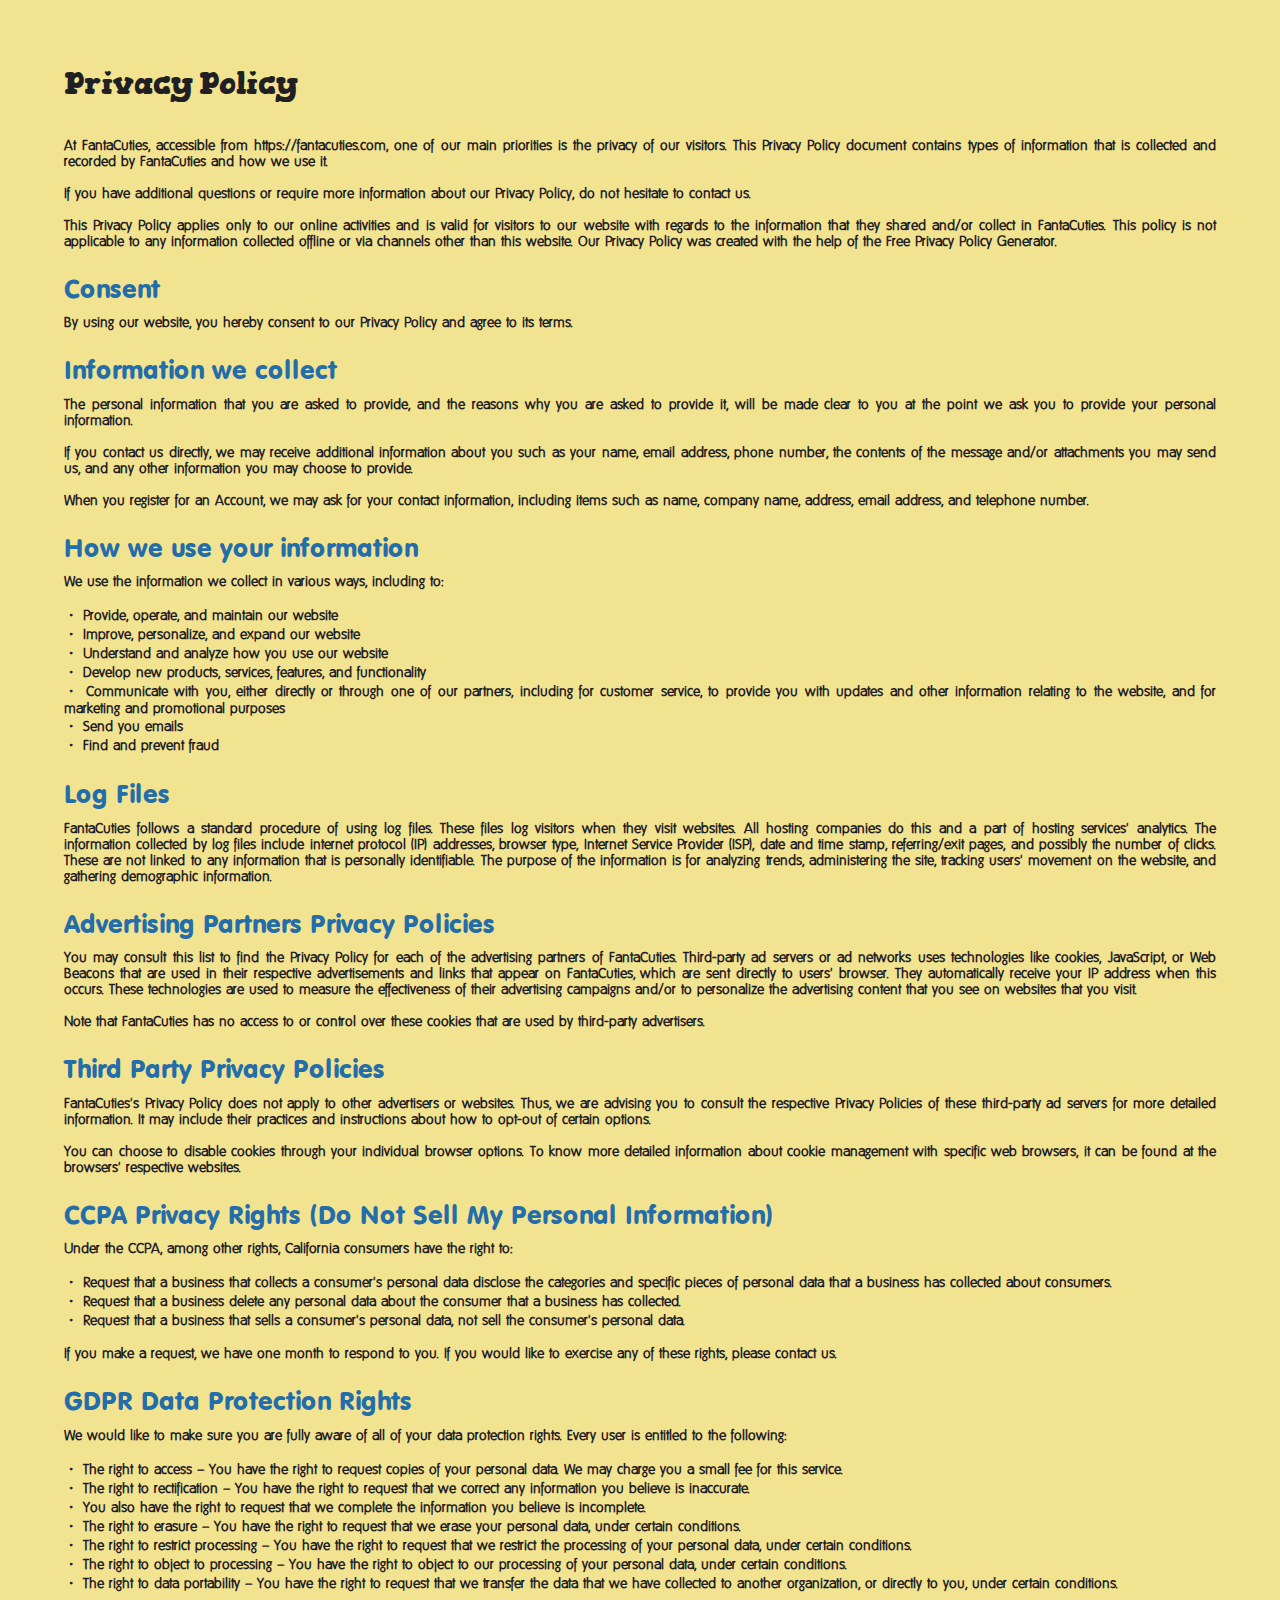
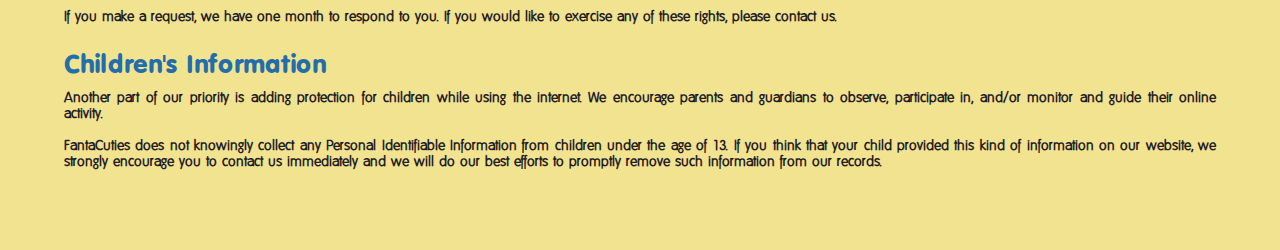
<file: privacy-policy.html>
<!DOCTYPE html>
<head>
  <meta charset="utf-8">
  <title>FantaCuties NFT</title>
  <meta name="description" content="FantaCuties is an NFT collection of 10,000 cute little warriors from a fantasy world that can be minted on the Ethereum blockchain!">
  <meta name="keywords" content="nft, nfts, blockchain, ethereum, collection, crypto, fantacuties, fantasy, whitelist, cute, mint, minting, discord, opensea">
  <meta name="robots" content="index, follow">
  <meta property="og:type" content="website">
  <meta property="og:title" content="FantaCuties NFT">
  <meta property="og:description" content="FantaCuties is an NFT collection of 10,000 cute little warriors from a fantasy world that can be minted on the Ethereum blockchain!">
  <meta property="og:image" content="https://fantacuties.com/assets/navbar/brand-logo.png">
  <meta property="og:url" content="https://fantacuties.com">
  <meta property="og:site_name" content="FantaCuties NFT">
  <meta name="twitter:title" content="FantaCuties NFT">
  <meta name="twitter:description" content="FantaCuties is an NFT collection of 10,000 cute little warriors from a fantasy world that can be minted on the Ethereum blockchain!">
  <meta name="twitter:image" content="https://fantacuties.com/assets/navbar/brand-logo.png">
  <meta name="twitter:site" content="@fantacuties">
  <meta name="twitter:creator" content="@fantacuties">
  <link rel="apple-touch-icon" sizes="57x57" href="/icons/apple-icon-57x57.png">
  <link rel="apple-touch-icon" sizes="60x60" href="/icons/apple-icon-60x60.png">
  <link rel="apple-touch-icon" sizes="72x72" href="/icons/apple-icon-72x72.png">
  <link rel="apple-touch-icon" sizes="76x76" href="/icons/apple-icon-76x76.png">
  <link rel="apple-touch-icon" sizes="114x114" href="/icons/apple-icon-114x114.png">
  <link rel="apple-touch-icon" sizes="120x120" href="/icons/apple-icon-120x120.png">
  <link rel="apple-touch-icon" sizes="144x144" href="/icons/apple-icon-144x144.png">
  <link rel="apple-touch-icon" sizes="152x152" href="/icons/apple-icon-152x152.png">
  <link rel="apple-touch-icon" sizes="180x180" href="/icons/apple-icon-180x180.png">
  <link rel="icon" type="image/png" sizes="192x192" href="/icons/android-icon-192x192.png">
  <link rel="icon" type="image/png" sizes="32x32" href="/icons/favicon-32x32.png">
  <link rel="icon" type="image/png" sizes="96x96" href="/icons/favicon-96x96.png">
  <link rel="icon" type="image/png" sizes="16x16" href="/icons/favicon-16x16.png">
  <link rel="shortcut icon" href="/icons/favicon.ico" type="image/x-icon">
  <link rel="mask-icon" href="/icons/favicon.ico" color="#1f2024">
  <meta name="theme-color" content="#1f2024">
  <meta name="msapplication-TileColor" content="#1f2024">
  <meta name="msapplication-TileImage" content="/icons/ms-icon-144x144.png">
  <link rel="manifest" href="/site.webmanifest">
  <meta name="msapplication-config" content="/browserconfig.xml">
  <meta name="viewport" content="width=device-width, initial-scale=1, viewport-fit=cover">
  <link rel="stylesheet" href="/css/style.css">
</head>
<body>
  <div class="privacy">
    <h1>Privacy Policy</h1>
    <p>At FantaCuties, accessible from https://fantacuties.com, one of our main priorities is the privacy of our visitors. 
This Privacy Policy document contains types of information that is collected and recorded by FantaCuties and how we use it.<br><br>
If you have additional questions or require more information about our Privacy Policy, do not hesitate to contact us.<br><br>
This Privacy Policy applies only to our online activities and is valid for visitors to our website with regards to the information 
that they shared and/or collect in FantaCuties. This policy is not applicable to any information collected offline or via channels 
other than this website. Our Privacy Policy was created with the help of the Free Privacy Policy Generator.
    </p>
    <h2>Consent</h2>
    <p>By using our website, you hereby consent to our Privacy Policy and agree to its terms.
    </p>
    <h2>Information we collect</h2>
    <p>The personal information that you are asked to provide, and the reasons why you are asked to provide it, 
will be made clear to you at the point we ask you to provide your personal information.<br><br>
If you contact us directly, we may receive additional information about you such as your name, email address, phone number, 
the contents of the message and/or attachments you may send us, and any other information you may choose to provide.<br><br>
When you register for an Account, we may ask for your contact information, including items such as name, 
company name, address, email address, and telephone number.
    </p>
    <h2>How we use your information</h2>
    <p>We use the information we collect in various ways, including to:<br><br>
・ Provide, operate, and maintain our website<br>
・ Improve, personalize, and expand our website<br>
・ Understand and analyze how you use our website<br>
・ Develop new products, services, features, and functionality<br>
・ Communicate with you, either directly or through one of our partners, including for customer service, 
to provide you with updates and other information relating to the website, and for marketing and promotional purposes<br>
・ Send you emails<br>
・ Find and prevent fraud
    </p>
    <h2>Log Files</h2>
    <p>FantaCuties follows a standard procedure of using log files. These files log visitors when they visit websites. 
All hosting companies do this and a part of hosting services' analytics. The information collected by log files include 
internet protocol (IP) addresses, browser type, Internet Service Provider (ISP), date and time stamp, referring/exit pages, 
and possibly the number of clicks. These are not linked to any information that is personally identifiable. 
The purpose of the information is for analyzing trends, administering the site, tracking users' movement on the website, 
and gathering demographic information.
    </p>
    <h2>Advertising Partners Privacy Policies</h2>
    <p>You may consult this list to find the Privacy Policy for each of the advertising partners of FantaCuties.
Third-party ad servers or ad networks uses technologies like cookies, JavaScript, or Web Beacons that are used in their 
respective advertisements and links that appear on FantaCuties, which are sent directly to users' browser. 
They automatically receive your IP address when this occurs. These technologies are used to measure the effectiveness 
of their advertising campaigns and/or to personalize the advertising content that you see on websites that you visit.<br><br>
Note that FantaCuties has no access to or control over these cookies that are used by third-party advertisers.
    </p>
    <h2>Third Party Privacy Policies</h2>
    <p>FantaCuties's Privacy Policy does not apply to other advertisers or websites. Thus, we are advising you to consult 
the respective Privacy Policies of these third-party ad servers for more detailed information. It may include their practices 
and instructions about how to opt-out of certain options.<br><br>
You can choose to disable cookies through your individual browser options. To know more detailed information about 
cookie management with specific web browsers, it can be found at the browsers' respective websites.
    </p>
    <h2>CCPA Privacy Rights (Do Not Sell My Personal Information)</h2>
    <p>Under the CCPA, among other rights, California consumers have the right to:<br><br>
・ Request that a business that collects a consumer's personal data disclose the categories and specific pieces of 
personal data that a business has collected about consumers.<br>
・ Request that a business delete any personal data about the consumer that a business has collected.<br>
・ Request that a business that sells a consumer's personal data, not sell the consumer's personal data.<br><br>
If you make a request, we have one month to respond to you. If you would like to exercise any of these rights, please contact us.
    </p>
    <h2>GDPR Data Protection Rights</h2>
    <p>We would like to make sure you are fully aware of all of your data protection rights. Every user is entitled to the following:<br><br>
・ The right to access – You have the right to request copies of your personal data. We may charge you a small fee for this service.<br>
・ The right to rectification – You have the right to request that we correct any information you believe is inaccurate.<br>
・ You also have the right to request that we complete the information you believe is incomplete.<br>
・ The right to erasure – You have the right to request that we erase your personal data, under certain conditions.<br>
・ The right to restrict processing – You have the right to request that we restrict the processing of your personal data, 
under certain conditions.<br>
・ The right to object to processing – You have the right to object to our processing of your personal data, under certain conditions.<br>
・ The right to data portability – You have the right to request that we transfer the data that we have collected to 
another organization, or directly to you, under certain conditions.<br><br>
If you make a request, we have one month to respond to you. If you would like to exercise any of these rights, please contact us.
    </p>
    <h2>Children's Information</h2>
    <p>Another part of our priority is adding protection for children while using the internet. We encourage parents and guardians 
to observe, participate in, and/or monitor and guide their online activity.<br><br>
FantaCuties does not knowingly collect any Personal Identifiable Information from children under the age of 13. 
If you think that your child provided this kind of information on our website, we strongly encourage you to contact us 
immediately and we will do our best efforts to promptly remove such information from our records.<br><br>
    </p>
  </div>
</body>
</file>
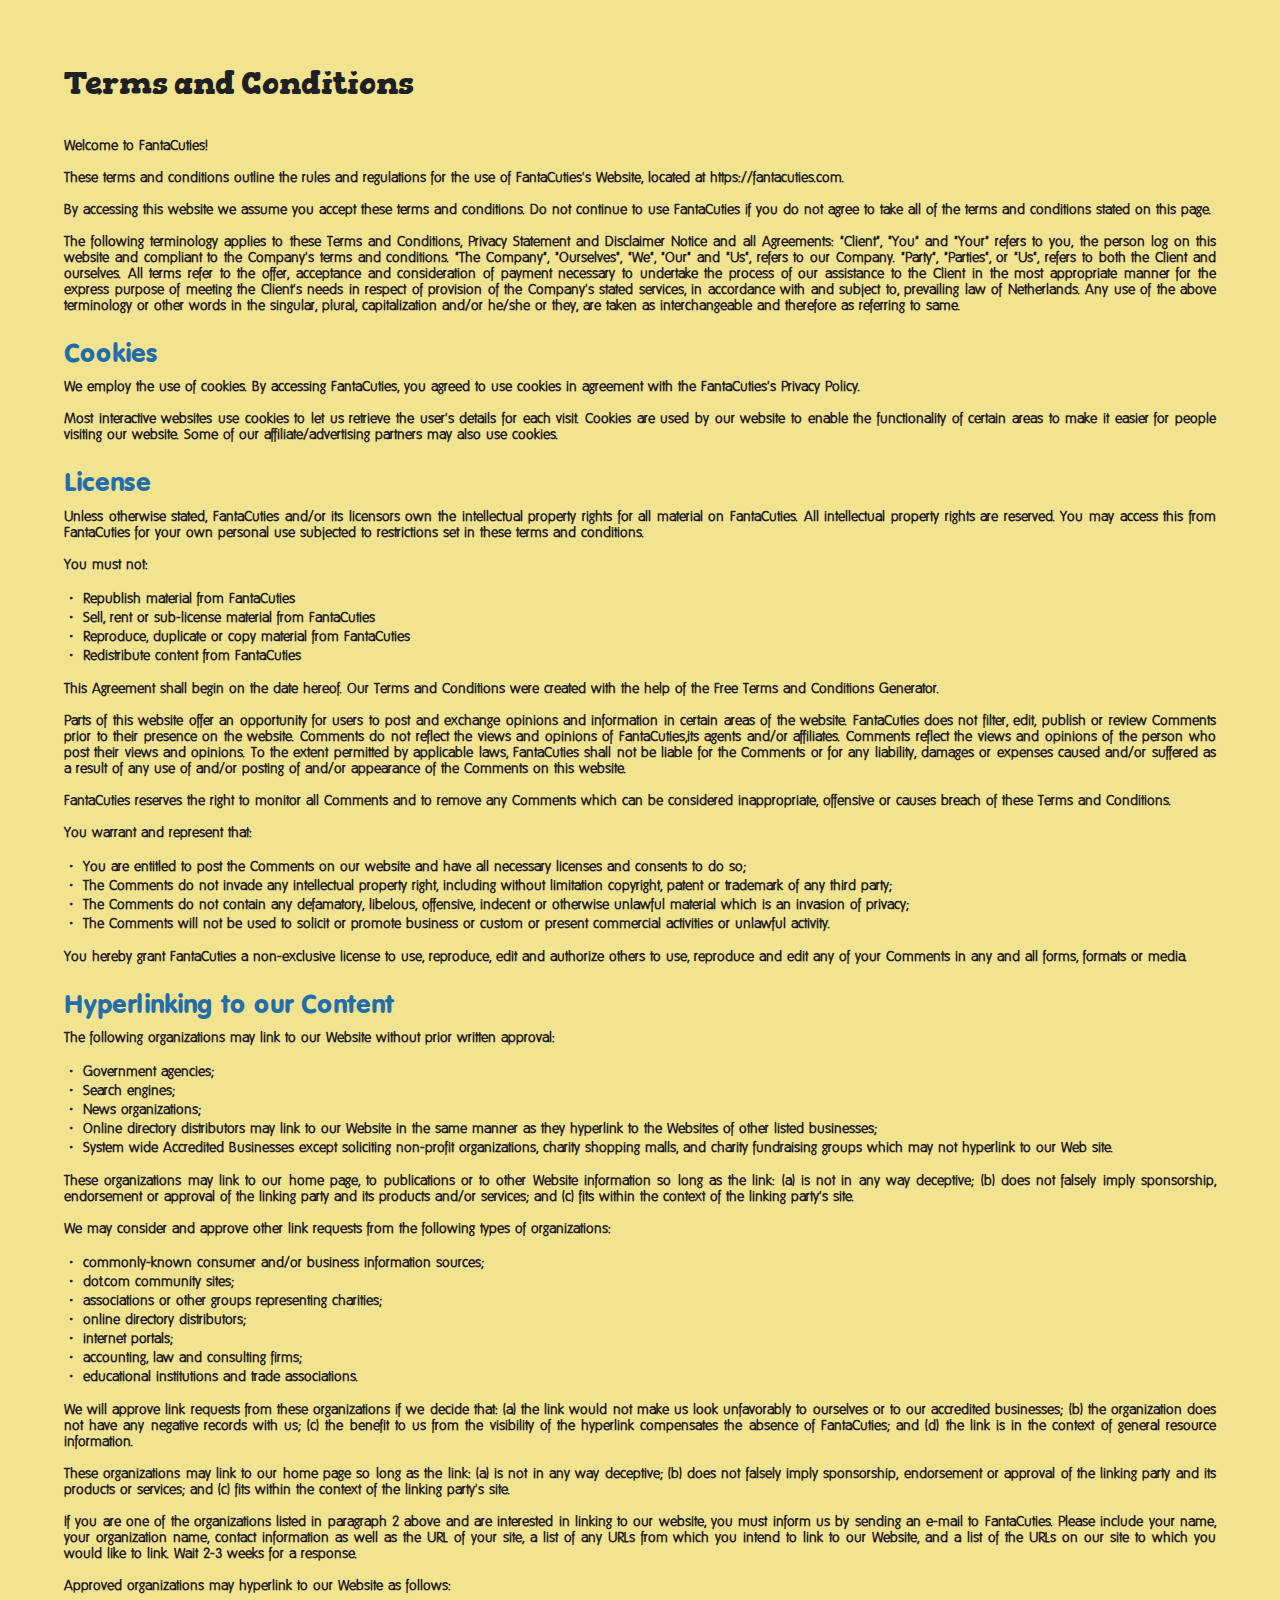
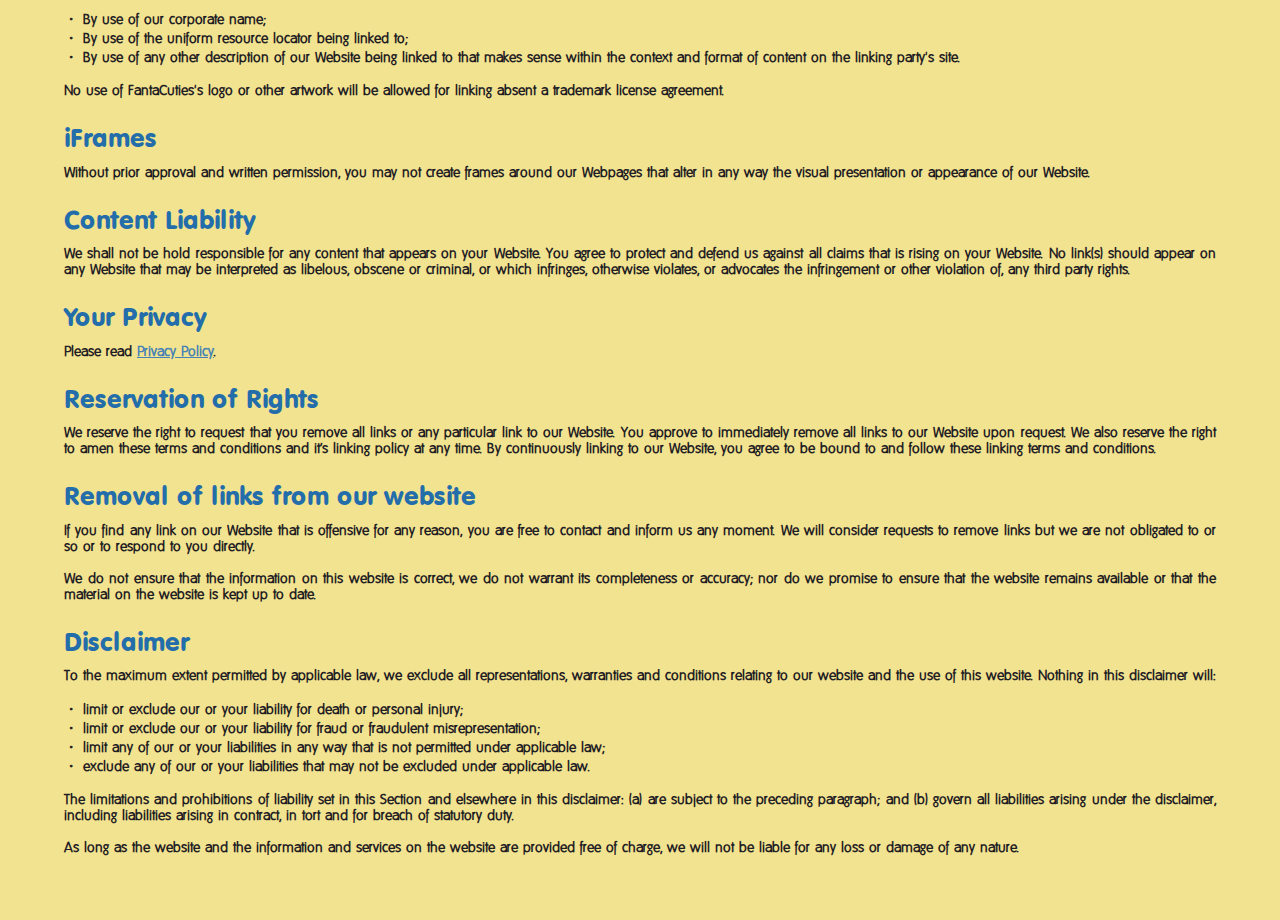
<file: terms-and-conditions.html>
<!DOCTYPE html>
<head>
  <meta charset="utf-8">
  <title>FantaCuties NFT</title>
  <meta name="description" content="FantaCuties is an NFT collection of 10,000 cute little warriors from a fantasy world that can be minted on the Ethereum blockchain!">
  <meta name="keywords" content="nft, nfts, blockchain, ethereum, collection, crypto, fantacuties, fantasy, whitelist, cute, mint, minting, discord, opensea">
  <meta name="robots" content="index, follow">
  <meta property="og:type" content="website">
  <meta property="og:title" content="FantaCuties NFT">
  <meta property="og:description" content="FantaCuties is an NFT collection of 10,000 cute little warriors from a fantasy world that can be minted on the Ethereum blockchain!">
  <meta property="og:image" content="https://fantacuties.com/assets/navbar/brand-logo.png">
  <meta property="og:url" content="https://fantacuties.com">
  <meta property="og:site_name" content="FantaCuties NFT">
  <meta name="twitter:title" content="FantaCuties NFT">
  <meta name="twitter:description" content="FantaCuties is an NFT collection of 10,000 cute little warriors from a fantasy world that can be minted on the Ethereum blockchain!">
  <meta name="twitter:image" content="https://fantacuties.com/assets/navbar/brand-logo.png">
  <meta name="twitter:site" content="@fantacuties">
  <meta name="twitter:creator" content="@fantacuties">
  <link rel="apple-touch-icon" sizes="57x57" href="/icons/apple-icon-57x57.png">
  <link rel="apple-touch-icon" sizes="60x60" href="/icons/apple-icon-60x60.png">
  <link rel="apple-touch-icon" sizes="72x72" href="/icons/apple-icon-72x72.png">
  <link rel="apple-touch-icon" sizes="76x76" href="/icons/apple-icon-76x76.png">
  <link rel="apple-touch-icon" sizes="114x114" href="/icons/apple-icon-114x114.png">
  <link rel="apple-touch-icon" sizes="120x120" href="/icons/apple-icon-120x120.png">
  <link rel="apple-touch-icon" sizes="144x144" href="/icons/apple-icon-144x144.png">
  <link rel="apple-touch-icon" sizes="152x152" href="/icons/apple-icon-152x152.png">
  <link rel="apple-touch-icon" sizes="180x180" href="/icons/apple-icon-180x180.png">
  <link rel="icon" type="image/png" sizes="192x192" href="/icons/android-icon-192x192.png">
  <link rel="icon" type="image/png" sizes="32x32" href="/icons/favicon-32x32.png">
  <link rel="icon" type="image/png" sizes="96x96" href="/icons/favicon-96x96.png">
  <link rel="icon" type="image/png" sizes="16x16" href="/icons/favicon-16x16.png">
  <link rel="shortcut icon" href="/icons/favicon.ico" type="image/x-icon">
  <link rel="mask-icon" href="/icons/favicon.ico" color="#1f2024">
  <meta name="theme-color" content="#1f2024">
  <meta name="msapplication-TileColor" content="#1f2024">
  <meta name="msapplication-TileImage" content="/icons/ms-icon-144x144.png">
  <link rel="manifest" href="/site.webmanifest">
  <meta name="msapplication-config" content="/browserconfig.xml">
  <meta name="viewport" content="width=device-width, initial-scale=1, viewport-fit=cover">
  <link rel="stylesheet" href="/css/style.css">
</head>
<body>
  <div class="privacy">
    <h1>Terms and Conditions</h1>
    <p>Welcome to FantaCuties!<br><br> 
These terms and conditions outline the rules and regulations for the use of FantaCuties's Website, 
located at https://fantacuties.com.<br><br>
By accessing this website we assume you accept these terms and conditions. Do not continue to use 
FantaCuties if you do not agree to take all of the terms and conditions stated on this page.<br><br>
The following terminology applies to these Terms and Conditions, Privacy Statement and Disclaimer 
Notice and all Agreements: "Client", "You" and "Your" refers to you, the person log on this website 
and compliant to the Company's terms and conditions. "The Company", "Ourselves", "We", "Our" and "Us", 
refers to our Company. "Party", "Parties", or "Us", refers to both the Client and ourselves. 
All terms refer to the offer, acceptance and consideration of payment necessary to undertake 
the process of our assistance to the Client in the most appropriate manner for the express purpose of 
meeting the Client's needs in respect of provision of the Company's stated services, in accordance with 
and subject to, prevailing law of Netherlands. Any use of the above terminology or other words in the 
singular, plural, capitalization and/or he/she or they, are taken as interchangeable and therefore as 
referring to same.
    </p>
    <h2>Cookies</h2>
    <p>We employ the use of cookies. By accessing FantaCuties, you agreed to use cookies in agreement 
with the FantaCuties's Privacy Policy.<br><br>
Most interactive websites use cookies to let us retrieve the user's details for each visit. 
Cookies are used by our website to enable the functionality of certain areas to make it easier 
for people visiting our website. Some of our affiliate/advertising partners may also use cookies.
    </p>
    <h2>License</h2>
    <p>Unless otherwise stated, FantaCuties and/or its licensors own the intellectual property rights for 
all material on FantaCuties. All intellectual property rights are reserved. You may access this from 
FantaCuties for your own personal use subjected to restrictions set in these terms and conditions.<br><br>
You must not:<br><br>
・ Republish material from FantaCuties<br>
・ Sell, rent or sub-license material from FantaCuties<br>
・ Reproduce, duplicate or copy material from FantaCuties<br>
・ Redistribute content from FantaCuties<br><br>
This Agreement shall begin on the date hereof. Our Terms and Conditions were created with the help 
of the Free Terms and Conditions Generator.<br><br>
Parts of this website offer an opportunity for users to post and exchange opinions and information 
in certain areas of the website. FantaCuties does not filter, edit, publish or review Comments prior to 
their presence on the website. Comments do not reflect the views and opinions of FantaCuties,its agents 
and/or affiliates. Comments reflect the views and opinions of the person who post their views and opinions. 
To the extent permitted by applicable laws, FantaCuties shall not be liable for the Comments or for any 
liability, damages or expenses caused and/or suffered as a result of any use of and/or posting of and/or 
appearance of the Comments on this website.<br><br>
FantaCuties reserves the right to monitor all Comments and to remove any Comments which can be 
considered inappropriate, offensive or causes breach of these Terms and Conditions.<br><br>
You warrant and represent that:<br><br>
・ You are entitled to post the Comments on our website and have all necessary licenses and consents to do so;<br>
・ The Comments do not invade any intellectual property right, including without limitation copyright, patent or trademark of any third party;<br>
・ The Comments do not contain any defamatory, libelous, offensive, indecent or otherwise unlawful material which is an invasion of privacy;<br>
・ The Comments will not be used to solicit or promote business or custom or present commercial activities or unlawful activity.<br><br>
You hereby grant FantaCuties a non-exclusive license to use, reproduce, edit and authorize others to use, reproduce and edit any 
of your Comments in any and all forms, formats or media.
    </p>
    <h2>Hyperlinking to our Content</h2>
    <p>The following organizations may link to our Website without prior written approval:<br><br>
・ Government agencies;<br>
・ Search engines;<br>
・ News organizations;<br>
・ Online directory distributors may link to our Website in the same manner as they hyperlink to the Websites of other listed businesses;<br>
・ System wide Accredited Businesses except soliciting non-profit organizations, charity shopping malls, 
and charity fundraising groups which may not hyperlink to our Web site.<br><br>
These organizations may link to our home page, to publications or to other Website information so long as the link: 
(a) is not in any way deceptive; (b) does not falsely imply sponsorship, endorsement or approval of the linking party 
and its products and/or services; and (c) fits within the context of the linking party's site.<br><br>
We may consider and approve other link requests from the following types of organizations:<br><br>
・ commonly-known consumer and/or business information sources;<br>
・ dot.com community sites;<br>
・ associations or other groups representing charities;<br>
・ online directory distributors;<br>
・ internet portals;<br>
・ accounting, law and consulting firms;<br>
・ educational institutions and trade associations.<br><br>
We will approve link requests from these organizations if we decide that: (a) the link would not make us look unfavorably 
to ourselves or to our accredited businesses; (b) the organization does not have any negative records with us; (c) the 
benefit to us from the visibility of the hyperlink compensates the absence of FantaCuties; and (d) the link is in the context 
of general resource information.<br><br>
These organizations may link to our home page so long as the link: (a) is not in any way deceptive; (b) does not falsely 
imply sponsorship, endorsement or approval of the linking party and its products or services; and (c) fits within the context 
of the linking party's site.<br><br>
If you are one of the organizations listed in paragraph 2 above and are interested in linking to our website, 
you must inform us by sending an e-mail to FantaCuties. Please include your name, your organization name, contact information 
as well as the URL of your site, a list of any URLs from which you intend to link to our Website, and a list of the URLs on our 
site to which you would like to link. Wait 2-3 weeks for a response.<br><br>
Approved organizations may hyperlink to our Website as follows:<br><br>
・ By use of our corporate name;<br>
・ By use of the uniform resource locator being linked to;<br>
・ By use of any other description of our Website being linked to that makes sense within the context and format 
of content on the linking party's site.<br><br>
No use of FantaCuties's logo or other artwork will be allowed for linking absent a trademark license agreement.
    </p>
    <h2>iFrames</h2>
    <p>Without prior approval and written permission, you may not create frames around our Webpages that alter in any 
way the visual presentation or appearance of our Website.
    </p>
    <h2>Content Liability</h2>
    <p>We shall not be hold responsible for any content that appears on your Website. You agree to protect and defend 
us against all claims that is rising on your Website. No link(s) should appear on any Website that may be interpreted 
as libelous, obscene or criminal, or which infringes, otherwise violates, or advocates the infringement or other 
violation of, any third party rights.
    </p>
    <h2>Your Privacy</h2>
    <p>Please read 
<a href="/privacy-policy" target="_blank">Privacy Policy</a>.

    </p>
    <h2>Reservation of Rights</h2>
    <p>We reserve the right to request that you remove all links or any particular link to our Website. 
You approve to immediately remove all links to our Website upon request. We also reserve the right to amen these 
terms and conditions and it’s linking policy at any time. By continuously linking to our Website, you agree to be bound 
to and follow these linking terms and conditions.
    </p>
    <h2>Removal of links from our website</h2>
    <p>If you find any link on our Website that is offensive for any reason, you are free to contact and inform us any moment. 
We will consider requests to remove links but we are not obligated to or so or to respond to you directly.<br><br>
We do not ensure that the information on this website is correct, we do not warrant its completeness or accuracy; 
nor do we promise to ensure that the website remains available or that the material on the website is kept up to date.
    </p>
    <h2>Disclaimer</h2>
    <p>To the maximum extent permitted by applicable law, we exclude all representations, warranties and conditions relating 
to our website and the use of this website. Nothing in this disclaimer will:<br><br>
・ limit or exclude our or your liability for death or personal injury;<br>
・ limit or exclude our or your liability for fraud or fraudulent misrepresentation;<br>
・ limit any of our or your liabilities in any way that is not permitted under applicable law;<br>
・ exclude any of our or your liabilities that may not be excluded under applicable law.<br><br>
The limitations and prohibitions of liability set in this Section and elsewhere in this disclaimer: 
(a) are subject to the preceding paragraph; and (b) govern all liabilities arising under the disclaimer, 
including liabilities arising in contract, in tort and for breach of statutory duty.<br><br>
As long as the website and the information and services on the website are provided free of charge, 
we will not be liable for any loss or damage of any nature.
    </p>
  </div>
</body>
</file>
<file: css/style.css>
@font-face {
  font-family: Gorditas;
  font-weight: normal;
  src: url(../assets/fonts/gorditas/Gorditas-Regular.eot);
  src: url(../assets/fonts/gorditas/Gorditas-Regular.eot#iefix) format('embedded-opentype'),
       url(../assets/fonts/gorditas/Gorditas-Regular.woff2) format('woff2'),
       url(../assets/fonts/gorditas/Gorditas-Regular.woff) format('woff'),
       url(../assets/fonts/gorditas/Gorditas-Regular.ttf) format('truetype'),
       url(../assets/fonts/gorditas/Gorditas-Regular.woff#Gorditas-Regular) format('svg');
}

@font-face {
  font-family: Gorditas;
  font-weight: bold;
  src: url(../assets/fonts/gorditas/Gorditas-Bold.eot);
  src: url(../assets/fonts/gorditas/Gorditas-Bold.eot#iefix) format('embedded-opentype'),
       url(../assets/fonts/gorditas/Gorditas-Bold.woff2) format('woff2'),
       url(../assets/fonts/gorditas/Gorditas-Bold.woff) format('woff'),
       url(../assets/fonts/gorditas/Gorditas-Bold.ttf) format('truetype'),
       url(../assets/fonts/gorditas/Gorditas-Bold.woff#Gorditas-Bold) format('svg');
}

@font-face {
  font-family: VAGRounded;
  src: url(../assets/fonts/vag-rounded/VAGRounded.eot);
  src: url(../assets/fonts/vag-rounded/VAGRounded.eot#iefix) format('embedded-opentype'),
       url(../assets/fonts/vag-rounded/VAGRounded.woff2) format('woff2'),
       url(../assets/fonts/vag-rounded/VAGRounded.woff) format('woff'),
       url(../assets/fonts/vag-rounded/VAGRounded.ttf) format('truetype'),
       url(../assets/fonts/vag-rounded/VAGRounded.svg#VAGRoundedBT-Regular) format('svg');
}

@font-face {
  font-family: FolksDecoon;
  src: url(../assets/fonts/folksdecoon/FolksDecoon.eot);
  src: url(../assets/fonts/folksdecoon/FolksDecoon.eot#iefix) format('embedded-opentype'),
       url(../assets/fonts/folksdecoon/FolksDecoon.woff2) format('woff2'),
       url(../assets/fonts/folksdecoon/FolksDecoon.woff) format('woff'),
       url(../assets/fonts/folksdecoon/FolksDecoon.ttf) format('truetype'),
       url(../assets/fonts/folksdecoon/FolksDecoon.svg#FolksDecoon-Light) format('svg');
}

:root {
  color-scheme: only light;
}

* {
  -webkit-box-sizing: border-box;
          box-sizing: border-box;
  margin: 0;
  padding: 0;
}

*:focus {
  outline: none;
}

html, body {
  width: 100vw;
  min-width: 100vw;
  max-width: 100vw;
  overflow-x: hidden;
  font-family: Gorditas, VAGRounded, FolksDecoon, Lato, sans-serif;
  font-weight: bold;
  color: #1f2024;
}

img {
  display: block;
  max-width: 100%;
}

a, a:hover, a:focus-visible, a:active {
  text-decoration: none;
  color: inherit;
}

button, button:focus-visible, button:active {
  border: none;
  outline: none;
  background-color: inherit;
  color: inherit;
  font-family: inherit;
  font-weight: inherit;
  cursor: pointer;
}

input {
  display: block;
}

input[type=range] {
  -webkit-appearance: none;
	        appearance: none;
	border: none;
	outline: none;
  background: transparent;
  cursor: pointer;
}

input[type="range"]::-webkit-slider-thumb {
  -webkit-appearance: none;
          appearance: none;
}

ul {
  list-style-type: none;
}

section {
  -webkit-box-orient: vertical;
  -webkit-box-direction: normal;
      -ms-flex-direction: column;
          flex-direction: column;
  gap: 1.1vw;
  position: relative;
  width: 100%;
  min-width: 100%;
}

h1 {
  font-size: 2.4vw;
}

h2 {
  font-size: 2vw;
}

h3 {
  font-family: VAGRounded, sans-serif;
  font-size: 1.1vw;
}

h4, p {
  font-family: FolksDecoon, sans-serif;
  font-size: 1.1vw;
}

.hidden {
  opacity: 0;
  -webkit-transform: scale3d(0, 0, 0);
          transform: scale3d(0, 0, 0);
}

.overlay {
  background-color: rgba(0, 0, 0, 0.6);
}

.container {
  display: -webkit-box;
  display: -ms-flexbox;
  display: flex;
  -webkit-box-align: center;
      -ms-flex-align: center;
          align-items: center;
  -webkit-box-pack: center;
      -ms-flex-pack: center;
          justify-content: center;
  text-align: center;
}

.doodle {
  width: 5.5vw;
  height: 5.5vw;
}

.divider {
  position: absolute;
  bottom: -2px;
  min-width: 100vw;
  width: 100vw;
  height: calc(100vw/8);
}

@-webkit-keyframes popUp {
  0% {
    opacity: 0;
    -webkit-transform: scale3d(0, 0, 1);
            transform: scale3d(0, 0, 1);
  }
  75% {
    opacity: 1;
    -webkit-transform: scale3d(1.1, 1.1, 1.1);
            transform: scale3d(1.1, 1.1, 1.1);
  }
  100% {
    opacity: 1;
    -webkit-transform: scale3d(1, 1, 1);
            transform: scale3d(1, 1, 1);
  }
}

@keyframes popUp {
  0% {
    opacity: 0;
    -webkit-transform: scale3d(0, 0, 1);
            transform: scale3d(0, 0, 1);
  }
  75% {
    opacity: 1;
    -webkit-transform: scale3d(1.1, 1.1, 1.1);
            transform: scale3d(1.1, 1.1, 1.1);
  }
  100% {
    opacity: 1;
    -webkit-transform: scale3d(1, 1, 1);
            transform: scale3d(1, 1, 1);
  }
}

.popup {
  -webkit-animation: popUp 0.5s ease-out;
          animation: popUp 0.5s ease-out;
}

@-webkit-keyframes messagePopUp {
  0%, 15%, 100% {
    opacity: 0;
    -webkit-transform: scale3d(0, 0, 0);
            transform: scale3d(0, 0, 0);
  }
  1% {
    opacity: 1;
    -webkit-transform: scale3d(1.1, 1.1, 1.1);
            transform: scale3d(1.1, 1.1, 1.1);
  }
  1.5%, 14.5% {
    opacity: 1;
    -webkit-transform: scale3d(1, 1, 1);
            transform: scale3d(1, 1, 1);
  }
}

@keyframes messagePopUp {
  0%, 15%, 100% {
    opacity: 0;
    -webkit-transform: scale3d(0, 0, 0);
            transform: scale3d(0, 0, 0);
  }
  1% {
    opacity: 1;
    -webkit-transform: scale3d(1.1, 1.1, 1.1);
            transform: scale3d(1.1, 1.1, 1.1);
  }
  1.5%, 14.5% {
    opacity: 1;
    -webkit-transform: scale3d(1, 1, 1);
            transform: scale3d(1, 1, 1);
  }
}

.message.popup {
  -webkit-animation: messagePopUp 30s 1s ease-out 2;
          animation: messagePopUp 30s 1s ease-out 2;
}

.loading {
  position: fixed;
  left: 0;
  top: 0;
  z-index: 9999;
  width: 100%;
  height: 100%;
  background: #1E1F22;
}

.loading img {
  display: block;
  width: 25%;
  max-width: 25%;
}

.loading > img,
.navbar,
.cuties-slideshow > img, .overlay, #mint > a, .description > .container,
.book, .book > img:first-child, .book-page, .book-page > img, .book-text, .book-text > img,
.book-browser, .story .cuties, .story .cuties img,
.cutie-features .cuties > img,
.map > img:first-child, .traveler, .traveler > img, .locations, .checkpoints, .checkpoints > img,
.map .message, #toggle-all-checkpoints, .platform > img, #walk-map, #walk-map > img,
.faq .icon {
  position: absolute;
  left: 0;
  right: 0;
  margin: auto;
}

.loading > img,
.cuties-slideshow > img, .overlay, #mint > a, .description > .container,
.book > img:first-child, .book-page, .book-text, .book-text > img,
.book-browser, .story .cuties img,
.map > img:first-child, .traveler, .traveler > img, .locations, .checkpoints, .checkpoints > img,
.map .message, #toggle-all-checkpoints, .platform > img, #walk-map, #walk-map > img,
.faq .icon {
  top: 0;
  bottom: 0;
}

.navbar {
  -webkit-box-pack: justify;
      -ms-flex-pack: justify;
          justify-content: space-between;
  z-index: 999;
  padding: 2.5vw 4.5vw;
}

.icon {
  width: 3vw;
  height: 3vw;
  -webkit-filter: drop-shadow(0 3px 2px rgba(31, 32, 36, 0.9));
          filter: drop-shadow(0 3px 2px rgba(31, 32, 36, 0.9));
}

#navbar-toggle {
  display: none;
  -webkit-box-orient: vertical;
  -webkit-box-direction: normal;
      -ms-flex-direction: column;
          flex-direction: column;
}

#navbar-toggle, .icon {
  -webkit-transition: all 200ms ease;
  -o-transition: all 200ms ease;
  transition: all 200ms ease;
}

#navbar-toggle .icon {
  width: 3vw;
  height: 1.5vw;
}

#navbar-toggle[aria-expanded="true"] {
  -webkit-transform: rotate(-90deg);
      -ms-transform: rotate(-90deg);
          transform: rotate(-90deg);
}

#navbar-toggle[aria-expanded="true"] .icon:first-child {
  -webkit-transform: translateY(0.3rem) rotate(45deg);
      -ms-transform: translateY(0.3rem) rotate(45deg);
          transform: translateY(0.3rem) rotate(45deg);
}

#navbar-toggle[aria-expanded="true"] .icon:last-child {
  -webkit-transform: translateY(-0.3rem) rotate(135deg);
      -ms-transform: translateY(-0.3rem) rotate(135deg);
          transform: translateY(-0.3rem) rotate(135deg);
}

#navbar-toggle[aria-expanded="true"] + #navbar-menu {
  visibility: visible;
  opacity: 1;
}

#navbar-menu {
  -webkit-box-align: start;
      -ms-flex-align: start;
          align-items: start;
}

#navbar-menu > ul {
  gap: 1.1vw;
}

.hero {
  height: 80vh;
  padding-bottom: 3vw;
  background-image: -webkit-gradient(linear, left top, left bottom, from(#00356b), color-stop(30%, #01579b), color-stop(80%, #b19cd9), to(#f2d1cb));
  background-image: -o-linear-gradient(top, #00356b 0%, #01579b 30%, #b19cd9 80%, #f2d1cb 100%);
  background-image: linear-gradient(to bottom, #00356b 0%, #01579b 30%, #b19cd9 80%, #f2d1cb 100%);
}

.title, .notification, .minting button, .minting input {
  -webkit-transition: all 200ms ease;
  -o-transition: all 200ms ease;
  transition: all 200ms ease;
}

.title {
  position: relative;
  top: 3vw;
  width: 52vw;
  height: 13vw;
  -webkit-filter: drop-shadow(0 5px 2px rgba(31, 32, 36, 0.9));
          filter: drop-shadow(0 5px 2px rgba(31, 32, 36, 0.9));
}

.notification {
  position: relative;
}

.notification p {
  display: inline-block;
  visibility: hidden;
  opacity: 0;
  color: #ffe16b;
}

@-webkit-keyframes notify {
  0%, 100% {
    -webkit-transform: translate3d(0, 10px, 0);
            transform: translate3d(0, 10px, 0);
  }
  10%, 90% {
    -webkit-transform: translate3d(0, 0, 0);
            transform: translate3d(0, 0, 0);
  }
}

@keyframes notify {
  0%, 100% {
    opacity: 0;
    -webkit-transform: translate3d(0, 10px, 0);
            transform: translate3d(0, 10px, 0);
  }
  10%, 90% {
    opacity: 1;
    -webkit-transform: translate3d(0, 0, 0);
            transform: translate3d(0, 0, 0);
  }
}

.notification p.active {
  visibility: visible;
  -webkit-animation: notify 10s ease-out;
          animation: notify 10s ease-out;
}

.minting, .minting button {
  width: 20vw;
  height: 10vw;
}

.minting {
  position: relative;
}

.minting button, .minting input {
  position: absolute;
  left: 0;
  right: 0;
  margin: auto;
  z-index: 2;
}

.minting button {
  bottom: 0;
  overflow: hidden;
  line-height: 10vw;
  border-radius: 1.5rem;
  -webkit-box-shadow: 0 5px 2px rgba(31, 32, 36, 0.9);
          box-shadow: 0 5px 2px rgba(31, 32, 36, 0.9);
  font-size: 2vw;
  text-align: center;
  color: #ffffff;
}

.minting input {
  bottom: 20%;
  width: 40%;
}

.minting input::-webkit-slider-runnable-track {
  height: 0.5rem;
  background-color: #ffe16b;
  border-radius: 1.5rem;
}

.minting input::-moz-range-track {
  height: 0.5rem;
  background-color: #ffe16b;
  border-radius: 1.5rem;
}

.minting input::-webkit-slider-thumb {
  margin-top: -0.75rem;
  background-image: url(../assets/hero/slider-logo.png);
  background-size: contain;
  background-position: center center;
  background-repeat: no-repeat;
  background-color: transparent;
  height: 2rem;
  width: 2rem;
}

.minting input::-moz-range-thumb {
  margin-top: -0.75rem;
  background-image: url(../assets/hero/slider-logo.png);
  background-size: contain;
  background-position: center center;
  background-repeat: no-repeat;
  background-color: transparent;
  height: 2rem;
  width: 2rem;
}

@-webkit-keyframes cutiesSlideshow1 {
  from {
    -webkit-transform: translate3d(0, 0, 0);
            transform: translate3d(0, 0, 0);
  }
  to {
    -webkit-transform: translate3d(0, -100%, 0);
            transform: translate3d(0, -100%, 0);
  }
}

@keyframes cutiesSlideshow1 {
  from {
    -webkit-transform: translate3d(0, 0, 0);
            transform: translate3d(0, 0, 0);
  }
  to {
    -webkit-transform: translate3d(0, -100%, 0);
            transform: translate3d(0, -100%, 0);
  }
}

@-webkit-keyframes cutiesSlideshow2 {
  from {
    -webkit-transform: translate3d(0, 100%, 0);
            transform: translate3d(0, 100%, 0);
  }
  to {
    -webkit-transform: translate3d(0, 0, 0);
            transform: translate3d(0, 0, 0);
  }
}

@keyframes cutiesSlideshow2 {
  from {
    -webkit-transform: translate3d(0, 100%, 0);
            transform: translate3d(0, 100%, 0);
  }
  to {
    -webkit-transform: translate3d(0, 0, 0);
            transform: translate3d(0, 0, 0);
  }
}

.cuties-slideshow > img:first-child {
  -webkit-animation: cutiesSlideshow1 20s linear infinite;
          animation: cutiesSlideshow1 20s linear infinite;
}

.cuties-slideshow > img:last-child {
  -webkit-animation: cutiesSlideshow2 20s linear infinite;
          animation: cutiesSlideshow2 20s linear infinite;
}

.description {
  position: absolute;
  top: 50%;
  z-index: 1;
  width: 200%;
  height: 11vw;
}

@-webkit-keyframes dragonForward {
  from {
    left: -100%;
  }
  to {
    left: 100%;
  }
}

@keyframes dragonForward {
  from {
    left: -100%;
  }
  to {
    left: 100%;
  }
}

.description .container {
  width: 25%;
  animation: dragonForward 20s linear reverse infinite;
}

.gold-ticket {
  overflow: hidden;
  width: 24vw;
  height: 12vw;
}

.story {
  padding-bottom: 6%;
  background-color: #0F2533;
  color: #ffe16b;
}

@-webkit-keyframes sword90 {
  0%, 100% {
    -webkit-transform: translate3d(0, -4px, 0);
            transform: translate3d(0, -4px, 0);
  }
  50% {
    -webkit-transform: translate3d(0, 4px, 0);
            transform: translate3d(0, 4px, 0);
  }
}

@keyframes sword90 {
  0%, 100% {
    -webkit-transform: translate3d(0, -4px, 0);
            transform: translate3d(0, -4px, 0);
  }
  50% {
    -webkit-transform: translate3d(0, 4px, 0);
            transform: translate3d(0, 4px, 0);
  }
}

#sword-90 {
  z-index: 3;
  -webkit-animation: sword90 0.8s ease infinite;
          animation: sword90 0.8s ease infinite;
}

.lighting {
  position: relative;
  width: 75vw;
  height: 45vw;
  background-image: -o-radial-gradient(#fffaca 0%, rgba(0, 0, 0, 0) 55%);
  background-image: radial-gradient(#fffaca 0%, rgba(0, 0, 0, 0) 55%);
}

.book {
  width: 60%;
  height: 100%;
}

.book-page {
  overflow: hidden;
}

.book-text > img {
  opacity: 0;
  -webkit-transition: all 300ms ease;
  -o-transition: all 300ms ease;
  transition: all 300ms ease;
}

.book-text > img.active {
  opacity: 1;
}

.book-browser {
  -webkit-box-pack: justify;
      -ms-flex-pack: justify;
          justify-content: space-between;
  bottom: 8%;
  width: 80%;
  height: 50%;
}

.book-browser button {
  z-index: 1;
  width: 50%;
  height: 100%;
}

@-webkit-keyframes flipPage {
  from {
    -webkit-transform: translate3d(0, 0, 0);
            transform: translate3d(0, 0, 0);
  }
  to {
    -webkit-transform: translate3d(0, -100%, 0);
            transform: translate3d(0, -100%, 0);
  }
}

@keyframes flipPage {
  from {
    -webkit-transform: translate3d(0, 0, 0);
            transform: translate3d(0, 0, 0);
  }
  to {
    -webkit-transform: translate3d(0, -100%, 0);
            transform: translate3d(0, -100%, 0);
  }
}

.flip-page {
  -webkit-animation: flipPage 0.3s steps(14);
          animation: flipPage 0.3s steps(14);
}

.flip-page-fast {
  -webkit-animation: flipPage 0.2s steps(14) 7;
          animation: flipPage 0.2s steps(14) 7;
}

.story .cuties {
  -webkit-box-pack: justify;
      -ms-flex-pack: justify;
          justify-content: space-between;
  bottom: 18%;
  width: 80%;
}

.story .cuties > div {
  position: relative;
  width: 12vw;
  height: 24vw;
}

.story .cutie, .story .message {
  width: 12vw;
  height: 24vw;
}

.story .message {
  opacity: 0;
  -webkit-transform: scale3d(0, 1, 1);
          transform: scale3d(0, 1, 1);
  -webkit-transform-origin: 50%;
      -ms-transform-origin: 50%;
          transform-origin: 50%;
}

.story .cuties > div:last-child .message.popup {
  -webkit-animation-delay: 5.5s;
          animation-delay: 5.5s;
}

.story .doodle, .roadmap .doodle {
  position: absolute;
  z-index: 1;
}

.story .doodle {
  bottom: 0;
}

.cutie-features {
  padding-top: 1%;
  padding-bottom: 9%;
  background-image: -webkit-gradient(linear, left top, left bottom, from(#e4c474), to(#fff2a4));
  background-image: -o-linear-gradient(top, #e4c474 0%, #fff2a4 100%);
  background-image: linear-gradient(to bottom, #e4c474 0%, #fff2a4 100%);
}

.cutie-features .cuties {
  position: relative;
  z-index: 1;
  width: 120%;
  height: 10vw;
}

.cutie-features .cuties img {
  width: 100%;
  -webkit-filter: drop-shadow(0 3px 2px rgba(31, 32, 36, 0.9));
          filter: drop-shadow(0 3px 2px rgba(31, 32, 36, 0.9));
}

@-webkit-keyframes cutiesRoll {
  from {
      -webkit-transform: translate3d(0, 0, 0);
              transform: translate3d(0, 0, 0);
  }
  to {
      -webkit-transform: translate3d(-100%, 0, 0);
              transform: translate3d(-100%, 0, 0);
  }
}

@keyframes cutiesRoll {
  from {
      -webkit-transform: translate3d(0, 0, 0);
              transform: translate3d(0, 0, 0);
  }
  to {
      -webkit-transform: translate3d(-100%, 0, 0);
              transform: translate3d(-100%, 0, 0);
  }
}

@-webkit-keyframes cutiesRoll2 {
  from {
      -webkit-transform: translate3d(100%, 0, 0);
              transform: translate3d(100%, 0, 0);
  }
  to {
      -webkit-transform: translate3d(0, 0, 0);
              transform: translate3d(0, 0, 0);
  }
}

@keyframes cutiesRoll2 {
  from {
      -webkit-transform: translate3d(100%, 0, 0);
              transform: translate3d(100%, 0, 0);
  }
  to {
      -webkit-transform: translate3d(0, 0, 0);
              transform: translate3d(0, 0, 0);
  }
}

.cutie-features .cuties img:first-child {
  -webkit-animation: cutiesRoll 30s linear infinite;
          animation: cutiesRoll 30s linear infinite;
}

.cutie-features .cuties img:last-child {
  -webkit-animation: cutiesRoll2 30s linear infinite;
          animation: cutiesRoll2 30s linear infinite;
}

.features, .values {
  gap: 1.1vw;
  position: relative;
  top: 1vw;
  width: 75vw;
}

.features {
  -webkit-box-align: stretch;
      -ms-flex-align: stretch;
          align-items: stretch;
  margin-bottom: 3vw;
}

.feature, .value {
  padding: 2vw;
  border-radius: 1.5rem;
  background-color: rgba(255, 249, 217, 0.25);
}

.feature {
  width: calc(100%/3);
  text-align: start;
}

.value {
  width: 60vw
}

.feature p, .value p {
  text-align: left;
}

.feature p {
  margin-top: 2vw;
}

.feature:nth-child(2), .value:nth-child(2), .question:nth-child(2) {
  -webkit-animation-delay: 0.1s;
          animation-delay: 0.1s;
}

.feature:nth-child(3), .value:nth-child(3), .question:nth-child(3) {
  -webkit-animation-delay: 0.2s;
          animation-delay: 0.2s;
}

.question:nth-child(4) {
  -webkit-animation-delay: 0.3s;
          animation-delay: 0.3s;
}

.question:nth-child(5) {
  -webkit-animation-delay: 0.4s;
          animation-delay: 0.4s;
}

.roadmap {
  padding-top: 4%;
  background-image: -webkit-gradient(linear, left top, left bottom, from(#19b5e6), to(#008bcf));
  background-image: -o-linear-gradient(top, #19b5e6 0%, #008bcf 100%);
  background-image: linear-gradient(to bottom, #19b5e6 0%, #008bcf 100%);
}

.roadmap .label {
  z-index: 3;
  width: 24vw;
  height: 8vw;
}

.roadmap .label, .map > img:first-child, .platform > img:first-child {
  -webkit-filter: drop-shadow(0 3px 2px rgba(31, 32, 36, 0.9));
          filter: drop-shadow(0 3px 2px rgba(31, 32, 36, 0.9));
}

.map {
  position: relative;
  bottom: 7vw;
  z-index: 1;
  width: 64vw;
  height: 48vw;
}

@-webkit-keyframes float {
	0%, 100% {
		-webkit-transform: translatey(0px);
		        transform: translatey(0px);
	}
	50% {
		-webkit-transform: translatey(-4px);
		        transform: translatey(-4px);
	}
}

@keyframes float {
	0%, 100% {
		-webkit-transform: translatey(0px);
		        transform: translatey(0px);
	}
	50% {
		-webkit-transform: translatey(-4px);
		        transform: translatey(-4px);
	}
}

.locations {
  -webkit-animation: float 4s ease-in-out infinite;
          animation: float 4s ease-in-out infinite;
}

.traveler, .checkpoints {
  overflow: hidden;
}

.traveler img, .checkpoints img {
  bottom: auto;
}

.traveler img, .checkpoints img, #toggle-all-checkpoints {
  opacity: 0;
}

.traveler img.active, .checkpoints img.active {
  opacity: 1;
}

.checkpoints img {
  -webkit-transition: all 300ms ease;
  -o-transition: all 300ms ease;
  transition: all 300ms ease;
}

@-webkit-keyframes walkMap1 {
  from {
    -webkit-transform: translate3d(0, 0, 0);
            transform: translate3d(0, 0, 0);
  }
  to {
    -webkit-transform: translate3d(0, calc(-100%/5*4), 0);
            transform: translate3d(0, calc(-100%/5*4), 0);
  }
}

@keyframes walkMap1 {
  from {
    -webkit-transform: translate3d(0, 0, 0);
            transform: translate3d(0, 0, 0);
  }
  to {
    -webkit-transform: translate3d(0, calc(-100%/5*4), 0);
            transform: translate3d(0, calc(-100%/5*4), 0);
  }
}

@-webkit-keyframes walkMap2 {
  from {
    -webkit-transform: translate3d(0, 0, 0);
            transform: translate3d(0, 0, 0);
  }
  to {
    -webkit-transform: translate3d(0, calc(-100%/12*11), 0);
            transform: translate3d(0, calc(-100%/12*11), 0);
  }
}

@keyframes walkMap2 {
  from {
    -webkit-transform: translate3d(0, 0, 0);
            transform: translate3d(0, 0, 0);
  }
  to {
    -webkit-transform: translate3d(0, calc(-100%/12*11), 0);
            transform: translate3d(0, calc(-100%/12*11), 0);
  }
}

@-webkit-keyframes walkMap3 {
  from {
    -webkit-transform: translate3d(0, 0, 0);
            transform: translate3d(0, 0, 0);
  }
  to {
    -webkit-transform: translate3d(0, calc(-100%/9*8), 0);
            transform: translate3d(0, calc(-100%/9*8), 0);
  }
}

@keyframes walkMap3 {
  from {
    -webkit-transform: translate3d(0, 0, 0);
            transform: translate3d(0, 0, 0);
  }
  to {
    -webkit-transform: translate3d(0, calc(-100%/9*8), 0);
            transform: translate3d(0, calc(-100%/9*8), 0);
  }
}

@-webkit-keyframes walkMap4 {
  from {
    -webkit-transform: translate3d(0, 0, 0);
            transform: translate3d(0, 0, 0);
  }
  to {
    -webkit-transform: translate3d(0, calc(-100%/18*17), 0);
            transform: translate3d(0, calc(-100%/18*17), 0);
  }
}

@keyframes walkMap4 {
  from {
    -webkit-transform: translate3d(0, 0, 0);
            transform: translate3d(0, 0, 0);
  }
  to {
    -webkit-transform: translate3d(0, calc(-100%/18*17), 0);
            transform: translate3d(0, calc(-100%/18*17), 0);
  }
}

@-webkit-keyframes walkMap5 {
  from {
    -webkit-transform: translate3d(0, 0, 0);
            transform: translate3d(0, 0, 0);
  }
  to {
    -webkit-transform: translate3d(0, calc(-100%/8*7), 0);
            transform: translate3d(0, calc(-100%/8*7), 0);
  }
}

@keyframes walkMap5 {
  from {
    -webkit-transform: translate3d(0, 0, 0);
            transform: translate3d(0, 0, 0);
  }
  to {
    -webkit-transform: translate3d(0, calc(-100%/8*7), 0);
            transform: translate3d(0, calc(-100%/8*7), 0);
  }
}

@-webkit-keyframes walkMap6 {
  from {
    -webkit-transform: translate3d(0, 0, 0);
            transform: translate3d(0, 0, 0);
  }
  to {
    -webkit-transform: translate3d(0, calc(-100%/13*12), 0);
            transform: translate3d(0, calc(-100%/13*12), 0);
  }
}

@keyframes walkMap6 {
  from {
    -webkit-transform: translate3d(0, 0, 0);
            transform: translate3d(0, 0, 0);
  }
  to {
    -webkit-transform: translate3d(0, calc(-100%/13*12), 0);
            transform: translate3d(0, calc(-100%/13*12), 0);
  }
}

.walk-map-1 {
  -webkit-animation: walkMap1 0.5s steps(4) forwards;
          animation: walkMap1 0.5s steps(4) forwards;
}

.walk-map-2 {
  -webkit-animation: walkMap2 1s steps(11) forwards;
          animation: walkMap2 1s steps(11) forwards;
}

.walk-map-3 {
  -webkit-animation: walkMap3 0.75s steps(8) forwards;
          animation: walkMap3 0.75s steps(8) forwards;
}

.walk-map-4 {
  -webkit-animation: walkMap4 1.5s steps(17) forwards;
          animation: walkMap4 1.5s steps(17) forwards;
}

.walk-map-5 {
  -webkit-animation: walkMap5 0.75s steps(7) forwards;
          animation: walkMap5 0.75s steps(7) forwards;
}

.walk-map-6 {
  -webkit-animation: walkMap6 1s steps(12) forwards;
          animation: walkMap6 1s steps(12) forwards;
}

.map .message, .platform .message {
  -webkit-transform: scale3d(0, 1, 1);
          transform: scale3d(0, 1, 1);
}

.map .message {
  -webkit-transform-origin: 80% 45%;
      -ms-transform-origin: 80% 45%;
          transform-origin: 80% 45%;
}

.platform {
  position: relative;
  bottom: 12vw;
  z-index: 3;
}

.platform, .platform > img, #walk-map {
  height: 6vw;
}

.platform > img {
  width: 6vw;
}

.platform, .platform .message {
  width: 48vw;
}

#walk-map {
  width: 6vw;
  -webkit-transition: all 300ms ease;
  -o-transition: all 300ms ease;
  transition: all 300ms ease;
}

#walk-map img {
  width: 3vw;
  height: 3vw;
}

@-webkit-keyframes leftStep {
  0%, 100% {
    -webkit-transform: translate3d(0, -4px, 0);
            transform: translate3d(0, -4px, 0);
  }
  50% {
    -webkit-transform: translate3d(0, 4px, 0);
            transform: translate3d(0, 4px, 0);
  }
}

@keyframes leftStep {
  0%, 100% {
    -webkit-transform: translate3d(0, -4px, 0);
            transform: translate3d(0, -4px, 0);
  }
  50% {
    -webkit-transform: translate3d(0, 4px, 0);
            transform: translate3d(0, 4px, 0);
  }
}

@-webkit-keyframes rightStep {
  0%, 100% {
    -webkit-transform: translate3d(0, 4px, 0);
            transform: translate3d(0, 4px, 0);
  }
  50% {
    -webkit-transform: translate3d(0, -4px, 0);
            transform: translate3d(0, -4px, 0);
  }
}

@keyframes rightStep {
  0%, 100% {
    -webkit-transform: translate3d(0, 4px, 0);
            transform: translate3d(0, 4px, 0);
  }
  50% {
    -webkit-transform: translate3d(0, -4px, 0);
            transform: translate3d(0, -4px, 0);
  }
}

#walk-map img:first-child {
  -webkit-animation: leftStep 1.5s ease infinite;
          animation: leftStep 1.5s ease infinite;
}

#walk-map img:last-child {
  -webkit-animation: rightStep 1.5s ease infinite;
          animation: rightStep 1.5s ease infinite;
}

.platform .message.popup {
  -webkit-animation-delay: 5.5s;
          animation-delay: 5.5s;
}

.roadmap .doodle {
  bottom: -1vw;
}

.our-values {
  padding-top: 2%;
  padding-bottom: 11%;
  background-image: -webkit-gradient(linear, left top, left bottom, from(#f7e3aa), to(#f6c994));
  background-image: -o-linear-gradient(top, #f7e3aa 0%, #f6c994 100%);
  background-image: linear-gradient(to bottom, #f7e3aa 0%, #f6c994 100%);
}

.our-values h3 {
  margin-top: 2%;
}

.values {
  -webkit-box-orient: vertical;
  -webkit-box-direction: normal;
      -ms-flex-direction: column;
          flex-direction: column;
}

.stats {
  width: 48vw;
  height: 24vw;
}

.faq {
  padding-top: 2%;
  padding-bottom: 11%;
  background-color: #DA6624;
}

.faq h1 {
  color: #ffffff;
  text-shadow: 0 2px 2px rgba(31, 32, 36, 0.9);
}

.questions {
  -webkit-box-orient: vertical;
  -webkit-box-direction: normal;
      -ms-flex-direction: column;
          flex-direction: column;
  gap: 1.1vw;
  position: relative;
  top: 1vw;
  width: 60vw;
}

.question {
  -webkit-box-orient: vertical;
  -webkit-box-direction: normal;
      -ms-flex-direction: column;
          flex-direction: column;
  -webkit-box-pack: justify;
      -ms-flex-pack: justify;
          justify-content: space-between;
  padding: 1.5vw 3vw;
  width: 100%;
  border-radius: 1.5rem;
  background-color: rgba(255, 249, 217, 0.2);
}

.question .container {
  width: 100%;
}

.footer {
  -webkit-box-orient: vertical;
  -webkit-box-direction: normal;
      -ms-flex-direction: column;
          flex-direction: column;
}

@-webkit-keyframes swordLeft {
  0%, 100% {
    -webkit-transform: translate3d(-4px, 0, 0);
            transform: translate3d(-4px, 0, 0);
  }
  50% {
    -webkit-transform: translate3d(4px, 0, 0);
            transform: translate3d(4px, 0, 0);
  }
}

@keyframes swordLeft {
  0%, 100% {
    -webkit-transform: translate3d(-4px, 0, 0);
            transform: translate3d(-4px, 0, 0);
  }
  50% {
    -webkit-transform: translate3d(4px, 0, 0);
            transform: translate3d(4px, 0, 0);
  }
}

@-webkit-keyframes swordRight {
  0%, 100% {
    -webkit-transform: translate3d(4px, 0, 0);
            transform: translate3d(4px, 0, 0);
  }
  50% {
    -webkit-transform: translate3d(-4px, 0, 0);
            transform: translate3d(-4px, 0, 0);
  }
}

@keyframes swordRight {
  0%, 100% {
    -webkit-transform: translate3d(4px, 0, 0);
            transform: translate3d(4px, 0, 0);
  }
  50% {
    -webkit-transform: translate3d(-4px, 0, 0);
            transform: translate3d(-4px, 0, 0);
  }
}

.question .container img {
  width: 6%;
  aspect-ratio: 2/1;
}

.question .container img:first-child {
  -webkit-animation: swordLeft 1s ease infinite;
          animation: swordLeft 1s ease infinite;
}

.question .container img:last-child {
  -webkit-animation: swordRight 1s ease infinite;
          animation: swordRight 1s ease infinite;
}

.question:not(:first-child) .container img {
  visibility: hidden;
}

.question h2 {
  width: 80%;
}

.answer p {
  margin-top: 2vw;
  text-align: justify;
}

.question:not(:first-child) .answer {
  display: none;
}

.faq .logo, .faq .icon {
  width: 4vw;
  height: 4vw;
}

.faq .logo {
  position: absolute;
  bottom: -2vw;
  z-index: 1;
}

.footer {
  padding: 2vw 4.5vw;
  background-color: #ffffff;
}

.info {
  -webkit-box-pack: justify;
      -ms-flex-pack: justify;
          justify-content: space-between;
  width: 100%;
}

.tos, .partners, .partners .container {
  -webkit-box-pack: end;
      -ms-flex-pack: end;
          justify-content: flex-end;
  gap: 2.2vw;
}

#nft-droops .icon {
  width: 6vw;
}

.privacy, .terms {
  padding: 5vw;
  background: #f2e390;
}

.privacy h1, .terms h1{
  margin-bottom: 3%;
}

.privacy h2, .terms h2{
  margin-top: 2%;
  margin-bottom: 1%;
  font-family: VAGRounded, sans-serif;
  color: #236daa;
}

.privacy p, .privacy ul li, .terms p, .terms ul li{
  text-align: justify;
  font-family: FolksDecoon, sans-serif;
}

.privacy a, faq-link {
  color: steelblue;
  text-decoration: underline;
}

@media (hover: hover) {
  .icon:hover, .icon:focus {
    -webkit-transform: scale3d(1.1, 1.1, 1.1);
            transform: scale3d(1.1, 1.1, 1.1);
  }

  .title:hover, .title:focus {
    -webkit-transform: translate(0px, -4px);
        -ms-transform: translate(0px, -4px);
            transform: translate(0px, -4px);
    -webkit-filter: drop-shadow(0 6px 3px rgba(31, 32, 36, 0.9));
            filter: drop-shadow(0 6px 3px rgba(31, 32, 36, 0.9));
  }

  .minting button:hover, .minting button:focus {
    -webkit-transform: translate(0px, -4px);
        -ms-transform: translate(0px, -4px);
            transform: translate(0px, -4px);
    -webkit-box-shadow: 0 6px 3px rgba(31, 32, 36, 0.9);
            box-shadow: 0 6px 3px rgba(31, 32, 36, 0.9);
  }

  .minting button:hover + input, .minting button:focus + input {
    -webkit-transform: translate(0px, -4px);
        -ms-transform: translate(0px, -4px);
            transform: translate(0px, -4px);
  }
  
  #walk-map:hover, #walk-map:focus {
    -webkit-transform: scale3d(1.1, 1.1, 1.1);
            transform: scale3d(1.1, 1.1, 1.1);
  }
}

@media screen and (max-width: 1200px) {
  h1 {
    font-size: 3.3vw;
  }
  
  h2 {
    font-size: 2.5vw;
  }
  
  h3, p {
    font-size: 1.3vw;
  }

  .navbar {
    padding: 4vw 5vw;
  }

  .icon {
    width: 5.4vw;
    height: 5.4vw;
  }

  #navbar-toggle .icon {
    height: 2.7vw;
  }

  #navbar-menu ul {
    gap: 1.7vw;
  }

  .hero {
    height: 60vh;
  }

  .title {
    width: 70vw;
    height: 17.5vw;
  }

  .minting, .minting button {
    width: 30vw;
    height: 15vw;
  }

  .minting, .notification {
    top: 2vw;
  }

  .minting button {
    line-height: 15vw;
    padding: 3.5vw;
    font-size: 3.5vw;
  }

  .minting input {
    width: 50%;
  }

  .minting input::-webkit-slider-runnable-track {
    height: 0.4rem;
  }
  
  .minting input::-moz-range-track {
    height: 0.4rem;
  }

  .minting input::-webkit-slider-thumb {
    margin-top: -0.7rem;
    height: 1.8rem;
    width: 1.8rem;
  }

  .doodle {
    width: 9vw;
    height: 9vw;
  }

  .flappy-dragon.doodle {
    width: 10vw;
    height: 10vw;
  }

  .description {
    top: 78%;
  }

  .description .container {
    -webkit-animation-duration: 15s;
            animation-duration: 15s;
  }
  
  .gold-ticket {
    width: 42vw;
    height: 21vw;
  }

  #sword-90 {
    display: none;
  }

  .story > h1 {
    position: relative;
    top: 5vw;
  }

  .lighting {
    width: 120vw;
    height: 72vw;
  }

  .story .cuties {
    width: 80%;
  }

  .story .cuties > div, .story .cutie, .story .message {
    width: 15vw;
    height: 30vw;
  }

  .story .doodle {
    bottom: -1vw;
  }

  .cutie-features .cuties {
    width: 180%;
    height: 17vw;
  }
  
  .features, .values {
    width: 90%;
  }

  .roadmap .label {
    width: 30vw;
    height: 10vw;
  }

  .map {
    width: 96vw;
    height: 72vw;
  }

  .platform, .platform > img, #walk-map {
    height: 10vw;
  }
  
  .platform > img {
    width: 10vw;
  }
  
  .platform, .platform .message {
    width: 72vw;
  }
  
  #walk-map {
    width: 10vw;
  }
  
  #walk-map img {
    width: 5vw;
    height: 5vw;
  }
  
  .roadmap .doodle {
    bottom: -3vw;
  }

  .feature, .value {
    padding: 2.5vw 3vw;
  }

  .value, .questions {
    width: 75vw
  }

  .stats {
    width: 72vw;
    height: 36vw;
  }

  .faq .logo, .faq .icon {
    width: 5.4vw;
    height: 5.4vw;
  }

  .faq .logo {
    bottom: -2.7vw;
  }

  #nft-droops .icon {
    width: 10.8vw;
  }
}

@media screen and (max-width: 576px) {
  h1 {
    font-size: 5vw;
  }
  
  h2 {
    font-size: 4.2vw;
  }

  h3, p {
    font-size: 3vw;
  }

  section.container,
  #navbar-menu ul.container, .features.container,
  .values.container, .questions.container {
    gap: 2.1vw;
  }

  .tos.container, .partners .container {
    gap: 3.2vw;
  }

  .navbar {
    padding: 7vw 6vw;
  }

  .icon {
    width: 10vw;
    height: 10vw;
  }

  #navbar-toggle.container {
    display: -webkit-box;
    display: -ms-flexbox;
    display: flex;
  }

  #navbar-toggle .icon {
    width: 9vw;
    height: 4.5vw;
  }

  #navbar-menu, #navbar-menu ul {
    inset: 0;
    margin: auto;
  }

  #navbar-menu {
    position: fixed;
    visibility: hidden;
    opacity: 0;
    background-color: rgba(0, 0, 0, 0.8);
  }

  #navbar-menu ul {
    position: absolute;
    height: 75%;
  }

  #navbar-menu ul.container {
    -webkit-box-orient: vertical;
    -webkit-box-direction: normal;
        -ms-flex-direction: column;
            flex-direction: column;
  }

  #navbar-menu li {
    left: 0;
    right: 0;
    margin: auto;
  }

  #navbar-menu .icon {
    width: 16vw;
    height: 16vw;
  }

  .hero {
    height: 45vh;
  }

  .title {
    width: 72vw;
    height: 18vw;
  }

  .minting, .minting button {
    width: 50vw;
    height: 25vw;
  }
  
  .minting button {
    line-height: 25vw;
    padding: 3.5vw;
    font-size: 5vw;
    border-radius: 0.75rem;
  }

  .minting input {
    width: 60%;
  }

  .minting input::-webkit-slider-runnable-track {
    height: 0.2rem;
  }
  
  .minting input::-moz-range-track {
    height: 0.2rem;
  }

  .minting input::-webkit-slider-thumb {
    margin-top: -0.6rem;
    height: 1.4rem;
    width: 1.4rem;
  }
  
  .description {
    top: 80%;
    width: 240%;
  }

  .description .container {
    width: 30%;
  }

  .doodle {
    width: 11vw;
    height: 11vw;
  }

  .flappy-dragon.doodle {
    width: 12vw;
    height: 12vw;
  }

  .gold-ticket {
    width: 48vw;
    height: 24vw;
  }

  .lighting {
    width: 160vw;
    height: 96vw;
  }

  .story .cuties {
    bottom: 3%;
    width: 55%;
  }

  .story .cuties > div, .story .cutie, .story .message {
    width: 18vw;
    height: 36vw;
  }

  .cutie-features .cuties {
    width: 250%;
    height: 26vw;
  }

  .features.container, .values.container {
    -webkit-box-orient: vertical;
    -webkit-box-direction: normal;
        -ms-flex-direction: column;
            flex-direction: column;
  }

  .feature {
    width: 100%;
  }

  .stats {
    width: 96vw;
    height: 48vw;
  }

  .roadmap .label {
    width: 51vw;
    height: 17vw;
  }

  .map {
    width: 100vw;
    height: 75vw;
  }
  
  .platform, .platform > img, #walk-map {
    height: 11vw;
  }
  
  .platform > img {
    width: 11vw;
  }
  
  .platform, .platform .message {
    width: 100vw;
  }
  
  #walk-map {
    width: 11vw;
  }
  
  #walk-map img {
    width: 5.5vw;
    height: 5.5vw;
  }

  .roadmap .doodle {
    bottom: -4vw;
  }
  
  .feature, .value {
    padding: 3vw 4vw;
  }

  .question {
    padding: 2vw 5vw;
  }

  .value, .questions {
    width: 90vw;
  }

  .faq .logo, .faq .icon {
    display: none;
  }

  .info.container, .tos.container, .partners.container {
    -webkit-box-orient: vertical;
    -webkit-box-direction: normal;
        -ms-flex-direction: column;
            flex-direction: column;
    gap: 2vw;
  }

  .partners .icon {
    width: 7vw;
    height: 7vw;
  }

  #nft-droops .icon {
    width: 14vw;
  }
}

@media (orientation:landscape) and (hover:none){
  h3 {
    font-size: 1.7vw;
  }

  .icon {
    width: 4.5vw;
    height: 4.5vw;
  }
  
  .hero {
    height: 87vh;
  }

  .title {
    position: relative;
    top: 9vw;
    width: 60vw;
    height: 15vw;
  }
  
  .minting, .minting button {
    width: 24vw;
    height: 12vw;
  }

  .minting, .notification {
    top: 7vw;
  }

  .minting button {
    line-height: 12vw;
    padding: 2.5vw;
    font-size: 2vw;
  }

  .description {
    height: 2vw;
  }

  .doodle {
    width: 7vw;
    height: 7vw;
  }

  .flappy-dragon.doodle {
    width: 8vw;
    height: 8vw;
  }

  .gold-ticket {
    width: 34vw;
    height: 17vw;
  }

  .story h1 {
    top: 6vw;
  }

  #nft-droops .icon {
    width: 9vw;
  }
}
</file>
